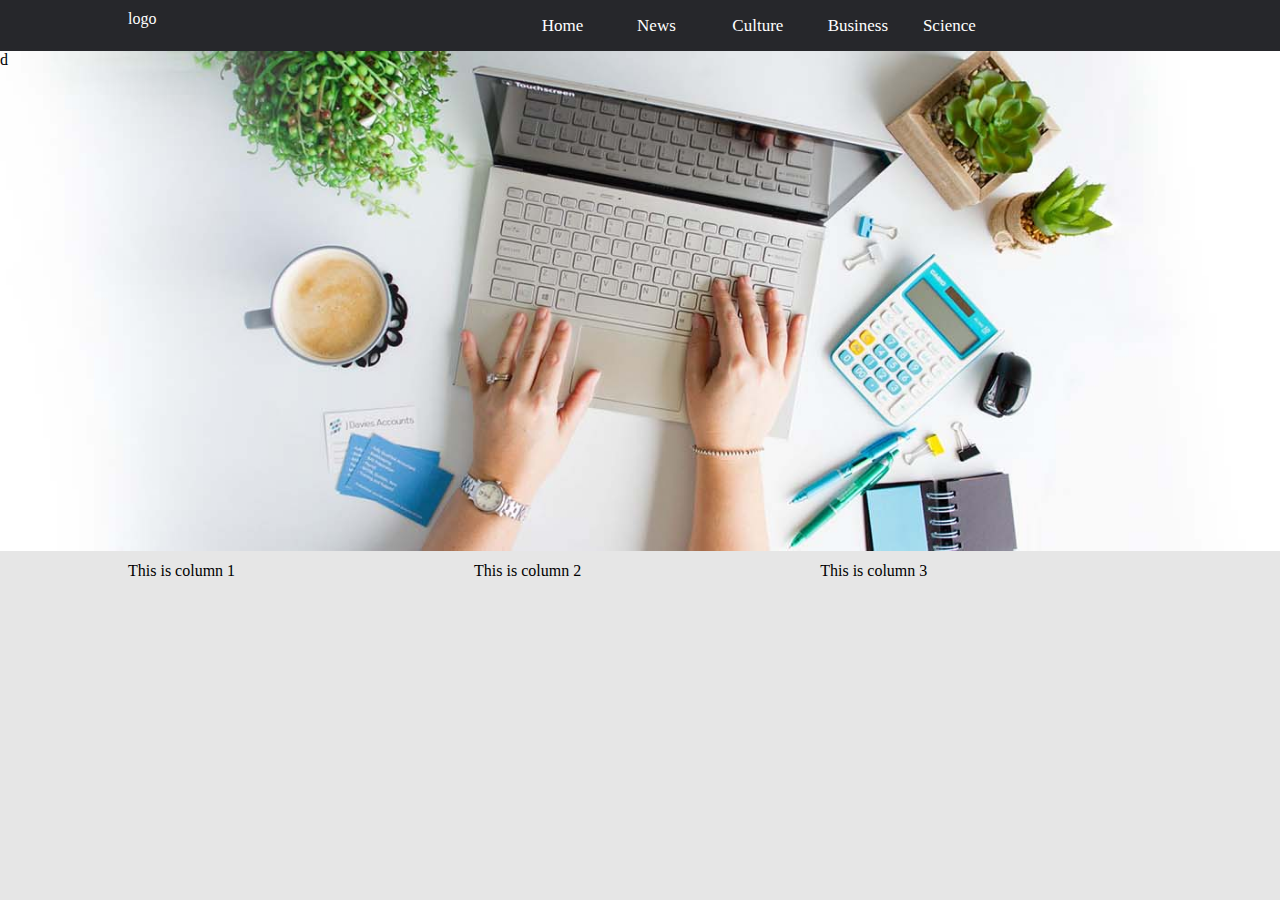
<file: Business/business.html>
<!DOCTYPE html>
<html lang="en">
<head>
    <meta charset="UTF-8">
    <meta http-equiv="X-UA-Compatible" content="IE=edge">
    <meta name="viewport" content="width=device-width, initial-scale=1.0">
    <link rel="stylesheet" href="../Styles/styles.css">
    <title>blog Islam</title>
</head>
<body>
    

<div class="header">
    <div class="section group">
        <div class="col span_1_of_3">
            logo        
        </div>
        <div class="col span_2_of_3 header">
    
            <div class="section group">        
              <div class="col span_1_of_6">  <a href="../index.html">Home </a></div>
                 <div class="col span_1_of_6"> <a href="../News/news.html">News  </a></div>
                <div class="col span_1_of_6"> <a href="../Culture/culture.html"> Culture </a></div>
                <div class="col span_1_of_6"> <a href="#"> Business </a>  </div>
                <div class="col span_1_of_6"> <a href="../Science/science.html">Science</a> </div>
            </div>
        
        </div>
      
    </div>
</div>






    <div class="banner-home">
d
    </div>



    <div class="section group">
        <div class="col span_1_of_3">
        This is column 1
        
        </div>
        <div class="col span_1_of_3">
        This is column 2
        </div>
        <div class="col span_1_of_3">
        This is column 3
        </div>
    </div>
    
</body>
</html>
</file>
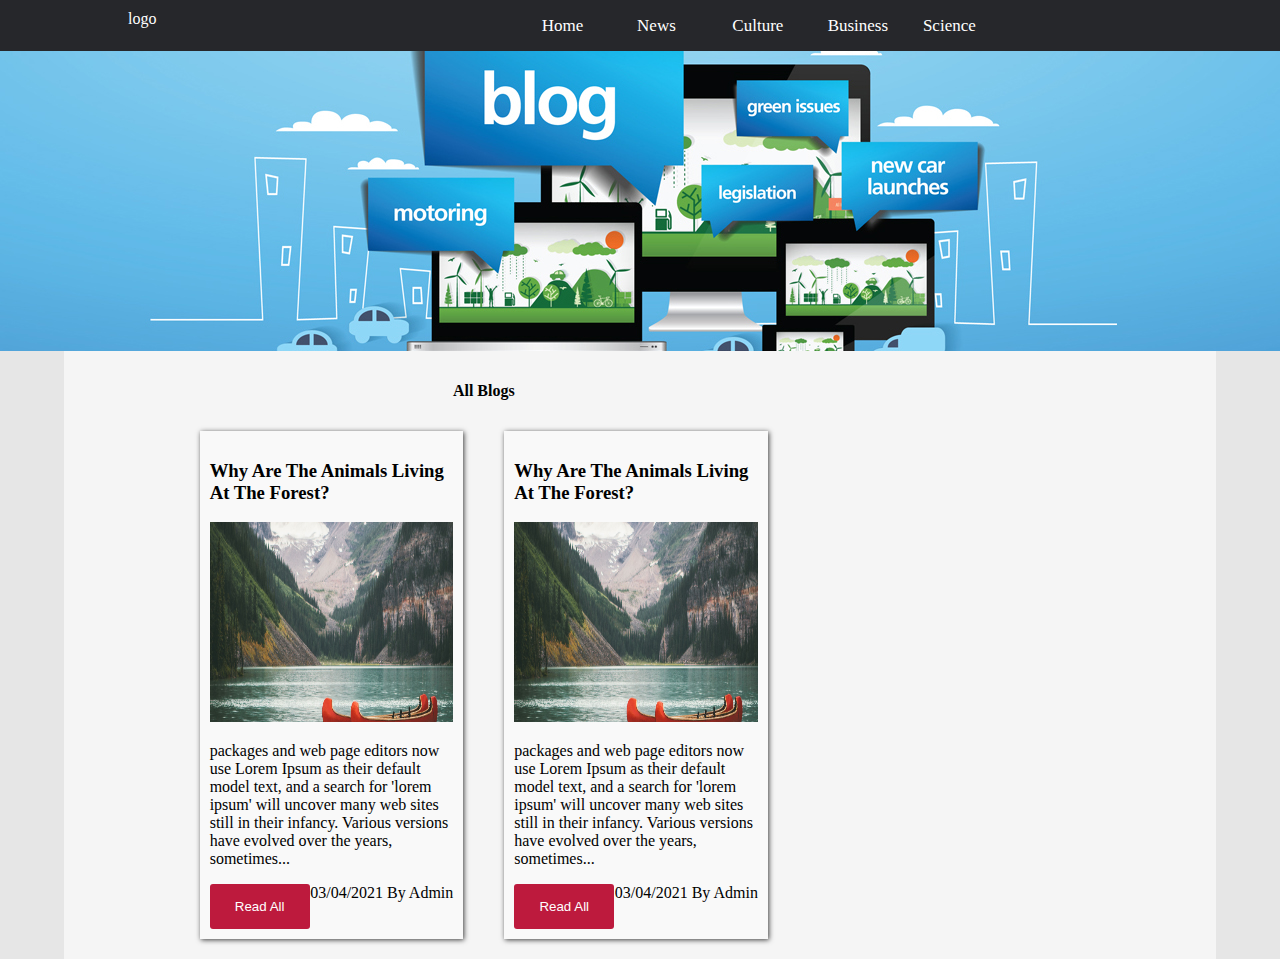
<file: Culture/culture.html>
<!DOCTYPE html>
<html lang="en">
<head>
    <meta charset="UTF-8">
    <meta http-equiv="X-UA-Compatible" content="IE=edge">
    <meta name="viewport" content="width=device-width, initial-scale=1.0">
    <link rel="stylesheet" href="../Styles/styles.css">
    <title>blog Islam</title>
</head>
<body>
    

<div class="header">
    <div class="section group">
        <div class="col span_1_of_3">
            logo        
        </div>
        <div class="col span_2_of_3 header">
    
            <div class="section group">        
              <div class="col span_1_of_6">  <a href="../index.html">Home </a></div>
                 <div class="col span_1_of_6"> <a href="../News/news.html">News  </a></div>
                <div class="col span_1_of_6"> <a href="#"> Culture </a></div>
                <div class="col span_1_of_6"> <a href="../Business/business.html"> Business </a>  </div>
                <div class="col span_1_of_6"> <a href="../Science/science.html">Science</a> </div>
            </div>
        
        </div>
      
    </div>
</div>






    <div class="banner-home2">

    </div>


<div class="parent-blog">
    <div class="section group">
       
        <div class="col span_2_of_3">
        <h4>All Blogs</h4>
<div class="blogs">
        <div class="view-blog-entry">
            <h3>Why Are The Animals Living At The Forest?</h3>
            <img src="../images/post1.jpeg" width="100%" height="200px" alt="">
            <p>packages and web page editors now use Lorem Ipsum as their 
                default model text, and a search for 'lorem ipsum' will 
                uncover many web sites still in their infancy. Various 
                versions have evolved over the years, sometimes...


            </p>
            <div class="wiew-blog-alt">
                <button>Read All</button>
                <div><span> 03/04/2021</span> By Admin</div>
            </div>

        </div>

        <div class="view-blog-entry">
            <h3>Why Are The Animals Living At The Forest?</h3>
            <img src="../images/post1.jpeg" width="100%" height="200px" alt="">
            <p>packages and web page editors now use Lorem Ipsum as their 
                default model text, and a search for 'lorem ipsum' will 
                uncover many web sites still in their infancy. Various 
                versions have evolved over the years, sometimes...


            </p>
            <div class="wiew-blog-alt">
                <button>Read All</button>
                <div><span> 03/04/2021</span> By Admin</div>
            </div>

        </div>
    </div>
        </div>














        <div class="col span_1_of_3">
 
        </div>
    </div>

    
</div>
    
</body>
</html>
</file>
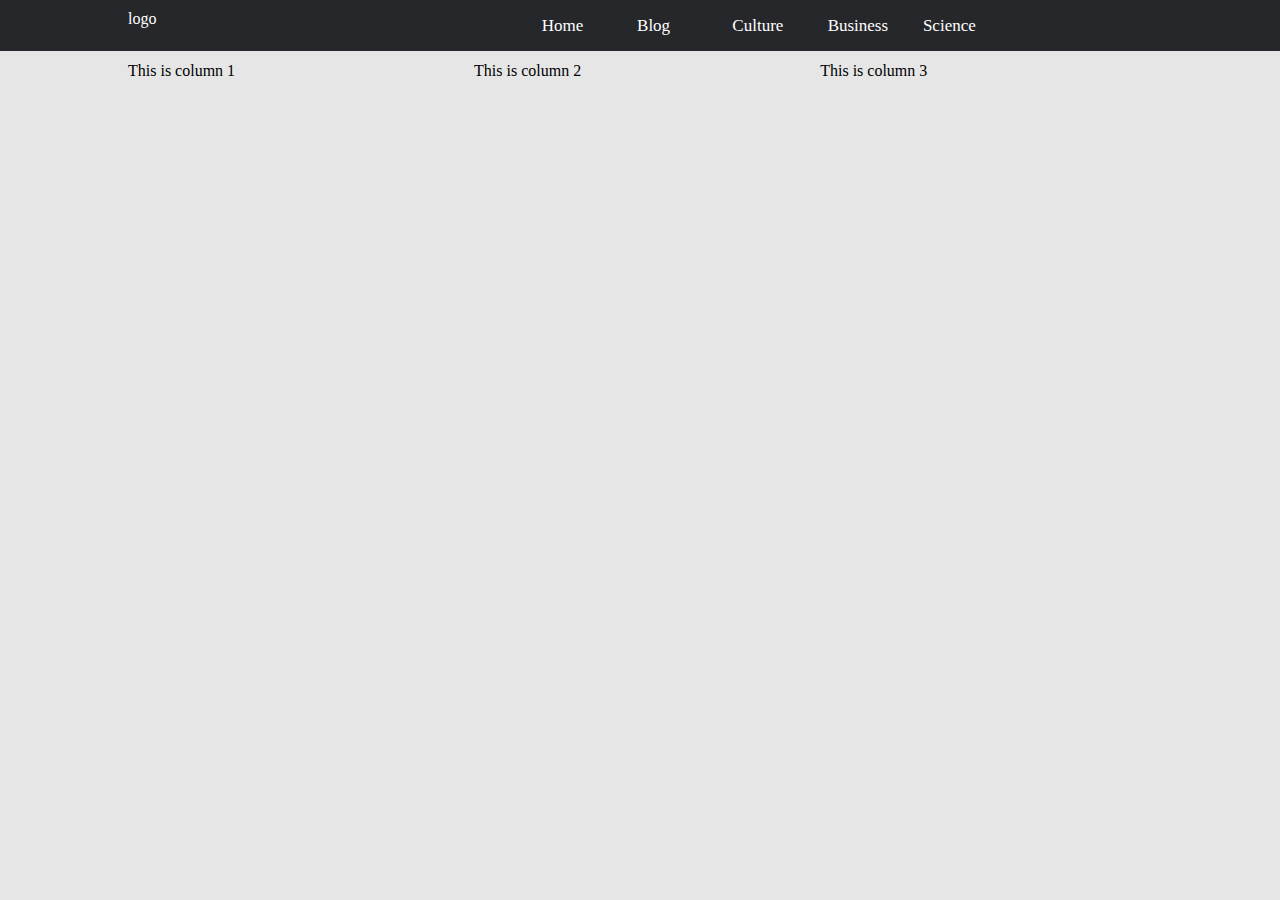
<file: News/news.html>
<!DOCTYPE html>
<html lang="en">
<head>
    <meta charset="UTF-8">
    <meta http-equiv="X-UA-Compatible" content="IE=edge">
    <meta name="viewport" content="width=device-width, initial-scale=1.0">
    <link rel="stylesheet" href="../Styles/styles.css">
    <title>blog Islam</title>
</head>
<body>
    

<div class="header">
    <div class="section group">
        <div class="col span_1_of_3">
            logo        
        </div>
        <div class="col span_2_of_3 header">
    
            <div class="section group">        
              <div class="col span_1_of_6">  <a href="../index.html">Home </a></div>
                 <div class="col span_1_of_6"> <a href="#">Blog  </a></div>
                <div class="col span_1_of_6"> <a href="../Culture/culture.html"> Culture </a></div>
                <div class="col span_1_of_6"> <a href="../Business/business.html"> Business </a>  </div>
                <div class="col span_1_of_6"> <a href="../Science/science.html">Science</a> </div>
            </div>
        
        </div>
      
    </div>
</div>





<section id="banner-home2">

</section>



    <div class="section group">
        <div class="col span_1_of_3">
        This is column 1
        
        </div>
        <div class="col span_1_of_3">
        This is column 2
        </div>
        <div class="col span_1_of_3">
        This is column 3
        </div>
    </div>
    
</body>
</html>
</file>
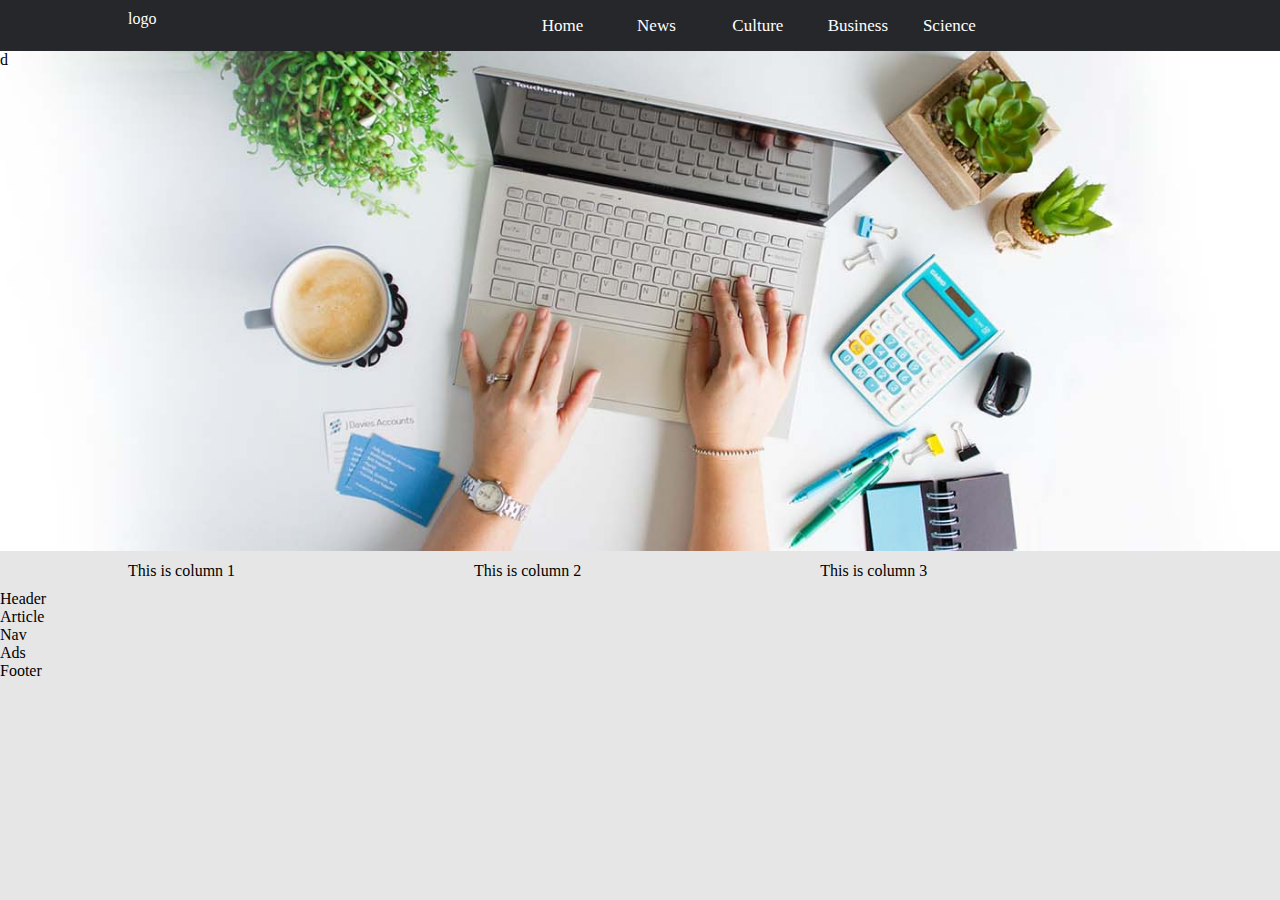
<file: Science/science.html>
<!DOCTYPE html>
<html lang="en">
<head>
    <meta charset="UTF-8">
    <meta http-equiv="X-UA-Compatible" content="IE=edge">
    <meta name="viewport" content="width=device-width, initial-scale=1.0">
    <link rel="stylesheet" href="../Styles/styles.css">
    <title>blog Islam</title>
</head>
<body>
    

<div class="header">
    <div class="section group">
        <div class="col span_1_of_3">
            logo        
        </div>
        <div class="col span_2_of_3 header">
    
            <div class="section group">        
              <div class="col span_1_of_6">  <a href="../index.html">Home </a></div>
                 <div class="col span_1_of_6"> <a href="../News/news.html">News  </a></div>
                <div class="col span_1_of_6"> <a href="../Culture/culture.html"> Culture </a></div>
                <div class="col span_1_of_6"> <a href="../Business/business.html"> Business </a>  </div>
                <div class="col span_1_of_6"> <a href="#">Science</a> </div>
            </div>
        
        </div>
      
    </div>
</div>






    <div class="banner-home">
d
    </div>



    <div class="section group">
        <div class="col span_1_of_3">
        This is column 1
        
        </div>
        <div class="col span_1_of_3">
        This is column 2
        </div>
        <div class="col span_1_of_3">
        This is column 3
        </div>
    </div>

<div class="bodyContnent">
    <div class="headerPart" id="pageHeader">Header</div>
    <div id="mainArticle">Article</div>
    <div class="navPart" id="mainNav">Nav</div>
    <div id="siteAds">Ads</div>
    <div class="footerPart" id="pageFooter">Footer</div>
</div>
</body>
</html>
</file>
<file: Styles/styles.css>
body{
    padding:0;
    margin:0;
    background-color:rgb(230, 230, 230)
}


.displaycenter{

  width:80%;
  margin:0 auto;
}


/*  SECTIONS  */
.section {
  clear: both;
  padding: 0px;
  width: 80%;
  margin: 0 auto;
}

/*  COLUMN SETUP  */
.col {
	display: block;
	float:left;
	margin: 1% 0 1% 1.6%;
}
.col:first-child { margin-left: 0; }


/*  GROUPING  */
.group:before,
.group:after {
	content:"";
	display:table;
}
.group:after {
	clear:both;
}
.group {
    zoom:1; /* For IE 6/7 */
}

/*  GRID OF THREE  */
.span_3_of_3 {
	width: 100%;
}
.span_2_of_3 {
	width: 66.1%;
}
.span_1_of_3 {
	width: 32.2%;
}
.span_1_of_2{
    width:49%;


}
.span_1_of_6{
    width:16%;
}
/*  GO FULL WIDTH AT LESS THAN 480 PIXELS */

@media only screen and (max-width: 680px) {
	.col { margin: 1% 0 1% 0%;}
	.span_3_of_3, .span_2_of_3, .span_1_of_3,  .span_1_of_6{ width: 100%; };

.header nav ul{
    display:block;
}
.header nav ul li{
    display:block;
}

.container-parent .section{
    display:flex;
    flex-wrap:wrap;

}
.span_1_of_2{
    width:100%;
    

}
 
}



.header nav ul{
    display:flex;
    width:100%;
    align-items:right;
    text-align:right;

}
.header nav ul li{


    text-decoration:none;
    

}


.banner-home{
    width:100%;
    height:500px;
    background-image:url('../images/banr.jpg');
    background-size:cover;
    
    background-position: center;
}


.banner-home-secong{
    width:100%;
    height:300px;
    background-image:url('../images/blog-ara.jpg');
    background-size:contain;
    background-position: center;
    background-repeat:repeat-x;

}

.header{
    background-color:#26272b;
    color:white;
}

.span_1_of_6 a{
    text-decoration: none;
    font-size:17px;
    font-weight:500;
    color:white;
}



.content-top-btn{

    width: 250px;
    height:50px;
    background-color: green;
    color:white;
    margin:0 auto;
    outline:none;
    border:none
}
.container-parent .section{
  display:flex;
  justify-content: space-between;
}

.container-parent{
    width:85%;
    margin:0 auto;
}

.container-parent .section .col{
    border:1px solid black;
    padding:3px;
    width:250px;
    margin:0 auto;
    
}

.blog-group{
    width:95%;
    margin:0 auto;
    height:auto;
    display:flex;
    justify-content: space-around;
    padding-left:10px;
}
.blog-group1{
    background-color:rgb(59, 151, 23);

}
.blog-group2{
    background-color:tan;

}
.blog-group3{
    background-color:rgb(111, 219, 238);

}
.blog-group4{
    background-color:rgb(210, 140, 173);

}

.align-part-blog{

    text-align:center;
    font-size:16px;
    padding:4px;
    background-color:black;
    color:white;
    margin:1px;
    
}
.align-part-blog-parent{
  display:flex;
  justify-content: space-around;
 
}
.align-part-blog .fab{
    font-size:70px;
    color:rgb(189, 26, 61);
}

.align-part-blog .fas{
    font-size:70px;
    color:rgb(26, 178, 189);
}

.blog-home-part-end{
    width:80%;
    margin:0 auto;
    background-color:rgb(0, 60, 128);
    border-left:2px solid black;
    border-right:2px solid black;

    color:rgb(236, 234, 234);
}


.section-part-content{
    width:80%;
    margin:0 auto;
    font-family: madefor-text,helveticaneuew01-45ligh,helveticaneuew02-45ligh,helveticaneuew10-45ligh,sans-serif;

}

.btn-alt-blog{
    width:200px;
    height:50px;
    background-color:rgba(0, 0, 0, 0.808);
    border-radius:20px;
    color:white;
    outline:none;
    border:none;
    
}
.alt-blog-p{
    font-size:20px;
    background-color:white;
    padding:10px;
}

.banner-home2{
    width:100%;

    height:300px;
    background-image:url('../images/blog-area.jpg');
   
   
    background-position: center;
    background-repeat: repeat-x;
}  

.parent-blog{
    width:90%;
    margin:0 auto;
    background-color:whitesmoke  ;
}
.parent-blog h4{
    text-align:center
}
.view-blog-entry{
    width:40%;
    box-shadow: 1px 1px 5px 0px rgba(0,0,0,0.75);
    -webkit-box-shadow: 1px 1px 5px 0px rgba(0,0,0,0.75);
    -moz-box-shadow: 1px 1px 5px 0px rgba(0,0,0,0.75);
    margin:10px;
    padding:10px;
    background-color:#f9f9f9

}
.wiew-blog-alt{
    display:flex;
    justify-content:space-between;
}
.wiew-blog-alt button{
  width:100px;
 
  padding:15px;
  color:white;
  background-color:rgb(189 26 61);
  text-align:center;
  outline:none;
  border:none;
  border-radius:3px;
  transition: 1s;
} 
.wiew-blog-alt button:hover{
    background-color:#26272b;
    cursor:pointer;
}
.blogs{
    width:100%;
    display:flex;
    flex-wrap: wrap;
    justify-content:space-around;
}
.admin-tables{
    width:80%;
    color:rgb(241, 237, 237);
    margin:0 auto;
    padding:10px;
    height:auto;
    background-color:rgb(255, 255, 255);
    box-shadow: 1px 1px 5px 0px rgba(0,0,0,0.75);
    -webkit-box-shadow: 1px 1px 5px 0px rgba(0,0,0,0.75);
    -moz-box-shadow: 1px 1px 5px 0px rgba(0,0,0,0.75);
   padding:5px;
  

   
}
.blog-row{
    width:90%;
    height:40px;
    border-radius:3px;
    
    padding:10px;
    margin-top: 0px;
    margin-right: auto;
    margin-bottom: 10px;
    margin-left: auto;
    background-color:#26272b ;
    box-shadow: rgba(50, 50, 93, 0.25) 0px 50px 100px -20px, rgba(0, 0, 0, 0.3) 0px 30px 60px -30px;
}
.blog-row table{
    width:100%;
    height:40px;
    margin-bottom:10px;
    font-weight:600;
    font-size:17px;
}
.blog-row table tr td a{
    text-decoration:none;
    color:rgb(236, 236, 236)
}
.blog-row table tr td a .fas{
 font-size:15px
}
.blog-title{
    width: 60%;
    height: 2t40px;
    border:1px solid black;
    outline:none;
}
.form-blog-post{
    width:90%;
    margin:0 auto;
   display: block;



}
.blog-posts{
    display:block;
    margin:10px;
    padding:10px;
}

.text-area{
    width:60%;
    min-height:430px;
}
.admin-tables h3{
    color:black;
    font-weight:600;
    margin:10px;
}
.alt-footer-admin{
    width:80%;
    height:50px;
    text-align:center;
    margin:0 auto;
    background-color:#183153;
    color:rgb(230, 177, 4);
    padding:10px; 
    overflow-x:hidden;
    position:relative;
}
.blog-post-form{
    display:flex;
    justify-content:space-between;
    box-shadow: rgba(50, 50, 93, 0.25) 0px 50px 100px -20px, rgba(0, 0, 0, 0.3) 0px 30px 60px -30px;

}
.blog-file{
    background-color: #183153;
    width: 200px;
    border-radius: 3px;
    height: 40px;

}
.add-post-top-btn .fas{
    font-size:19px
}
.add-post-top-btn{

    width: 180px;
    height:50px;
    background-color: #183153;
    color:white;
    margin:0 auto;
    font-weight:600;
    border-radius: 3px;
    outline:none;
    border:none

}
.form-top-btn{

    width: 250px;
    height:50px;
    background-color: #183153;
    color:white;
    margin:0 auto;
    font-weight:600;
    border-radius: 3px;
    outline:none;
    border:none

}



.image-blog-view img{
    width: 600px;
    height: 300px;
    bordeR: 1px solid #03060a;
    margin:0 auto;
}

.image-blog-edit img{
    width: 400px;
    height: 550px;
    border: 4px solid #183153;
}
.go-back{
    font-size:25px;
    color:yellow;
    position:absolute;
    font-weight:700;
    margin:3px;
  left:0;
    
}
a{
    color:yellow;
    text-decoration:none;
}
.banner-blog-top{
width:80%;
margin:0 auto;
height:200px;
    background-image: url("../images/img3.jpeg");
    background-size:cover

}
.view-blog{
    width:70%;
    margin:0 auto;
    background-color:whitesmoke;
    padding:15px;
    font-size:17px;

}

.view-blog-admin{
    width:80%;
    margin:0 auto;
    background-color:whitesmoke;
    padding:15px;
    font-size:17px;

}


.delete-post{
    width:25%;
    height:100px;
    padding:10px;
    margin:0 auto;
    background-color:whitesmoke;
        box-shadow: rgba(50, 50, 93, 0.25) 0px 50px 100px -20px, rgba(0, 0, 0, 0.3) 0px 30px 60px -30px;
  
}
.delete-post-select{
    display:flex;
    justify-content:space-around;

}
.delete-post-select input{

    width: 100px;
    height:30px;
    background-color: #183153;
    color:white;
    margin:0 auto;
    font-weight:600;
    border-radius: 3px;
    outline:none;
    border:none


}

.site-footer
{
  background-color:#26272b;
  padding:45px 0 20px;
  font-size:15px;
  line-height:24px;
  color:#737373;
}
.site-footer hr
{
  border-top-color:#bbb;
  opacity:0.5
}
.site-footer hr.small
{
  margin:20px 0
}
.site-footer h6
{
  color:#fff;
  font-size:16px;
  text-transform:uppercase;
  margin-top:5px;
  letter-spacing:2px
}
.site-footer a
{
  color:#737373;
}
.site-footer a:hover
{
  color:#3366cc;
  text-decoration:none;
}
.footer-links
{
  padding-left:0;
  list-style:none
}
.footer-links li
{
  display:block
}
.footer-links a
{
  color:#737373
}
.footer-links a:active,.footer-links a:focus,.footer-links a:hover
{
  color:#3366cc;
  text-decoration:none;
}
.footer-links.inline li
{
  display:inline-block
}
.site-footer .social-icons
{
  text-align:right
}
.site-footer .social-icons a
{
  width:40px;
  height:40px;
  line-height:40px;
  margin-left:6px;
  margin-right:0;
  border-radius:100%;
  background-color:#33353d
}
.copyright-text
{
  margin:0
}
@media (max-width:991px)
{
  .site-footer [class^=col-]
  {
    margin-bottom:30px
  }
}
@media (max-width:767px)
{
  .site-footer
  {
    padding-bottom:0
  }
  .site-footer .copyright-text,.site-footer .social-icons
  {
    text-align:center
  }
}
.social-icons
{
  padding-left:0;
  margin-bottom:0;
  list-style:none
}
.social-icons li
{
  display:inline-block;
  margin-bottom:4px
}
.social-icons li.title
{
  margin-right:15px;
  text-transform:uppercase;
  color:#96a2b2;
  font-weight:700;
  font-size:13px
}
.social-icons a{
  background-color:#eceeef;
  color:#818a91;
  font-size:16px;
  display:inline-block;
  line-height:44px;
  width:44px;
  height:44px;
  text-align:center;
  margin-right:8px;
  border-radius:100%;
  -webkit-transition:all .2s linear;
  -o-transition:all .2s linear;
  transition:all .2s linear
}
.social-icons a:active,.social-icons a:focus,.social-icons a:hover
{
  color:#fff;
  background-color:#29aafe
}
.social-icons.size-sm a
{
  line-height:34px;
  height:34px;
  width:34px;
  font-size:14px
}
.social-icons a.facebook:hover
{
  background-color:#3b5998
}
.social-icons a.twitter:hover
{
  background-color:#00aced
}
.social-icons a.linkedin:hover
{
  background-color:#007bb6
}
.social-icons a.dribbble:hover
{
  background-color:#ea4c89
}
@media (max-width:767px)
{
  .social-icons li.title
  {
    display:block;
    margin-right:0;
    font-weight:600
  }
}

.row{
    display:flex;
    justify-content:space-around;

}
</file>
